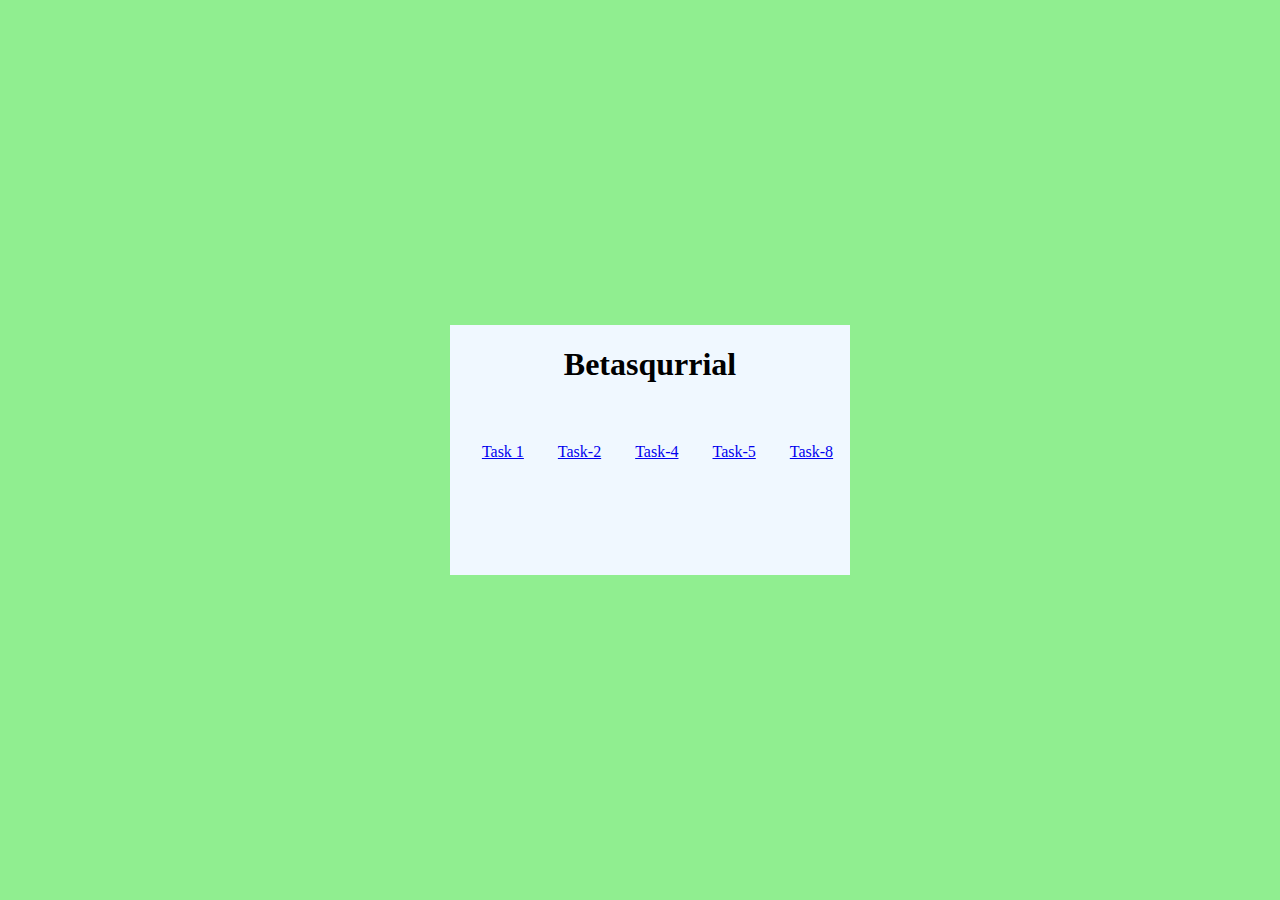
<file: index.html>
<!DOCTYPE html>
<html lang="en">
  <head>
    <meta charset="UTF-8" />
    <meta http-equiv="X-UA-Compatible" content="IE=edge" />
    <meta name="viewport" content="width=device-width, initial-scale=1.0" />
    <title>Demo</title>
    <link rel="stylesheet" href="css/style.css" />
  </head>
  <body>
    <div id="main">
      <div class="boxes">
        <h1>Betasqurrial</h1>
        <div class="task">
          <a href="task-1/index.html">Task 1</a>
          <a href="task-2/index.html">Task-2</a>
          <a href="task-4/index.html">Task-4</a>
          <a href="task-5/index.html">Task-5</a>
          <a href="task-8/index.html">Task-8</a>
        </div>
      </div>
    </div>
  </body>
</html>
</file>
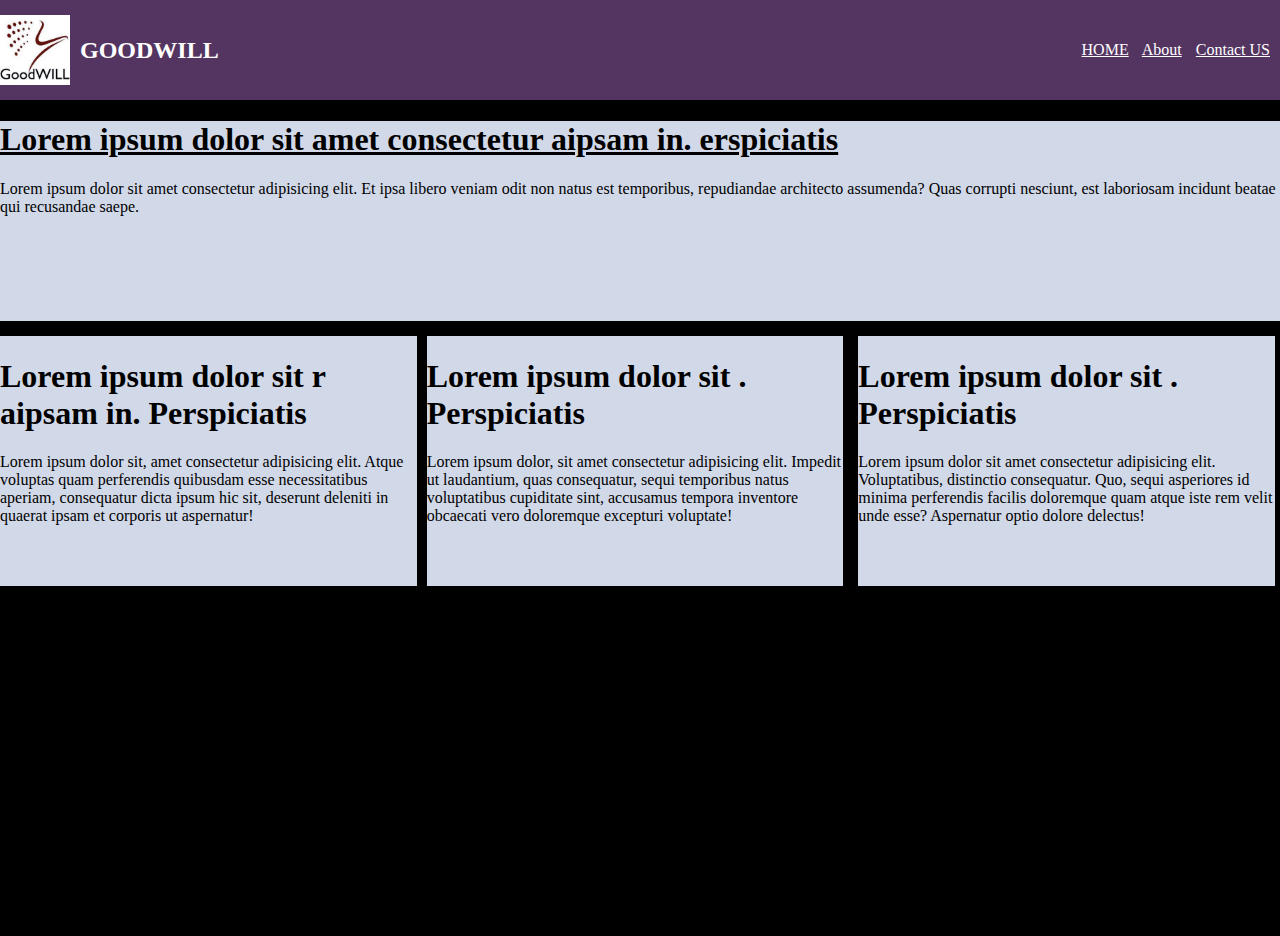
<file: task-1/index.html>
<!DOCTYPE html>
<html lang="en">
  <head>
    <meta charset="UTF-8" />
    <meta http-equiv="X-UA-Compatible" content="IE=edge" />
    <meta name="viewport" content="width=device-width, initial-scale=1.0" />
    <title>TASK 1</title>
    <link rel="stylesheet" href="css/style.css" />
  </head>
  <body>
    <span id="navbar">
      <div class="left">
        <img src="image/download.jpg" alt="logo" />
        <h2 style="color: white">GOODWILL</h2>
      </div>
      <div class="right">
        <nav>
          <a href="#">HOME</a>
          <a href="#">About</a>
          <a href="#">Contact US</a>
        </nav>
      </div>
    </span>
    <div id="main-container">
      <h1 style="color: black">
        Lorem ipsum dolor sit amet consectetur aipsam in. erspiciatis
      </h1>
      <p>
        Lorem ipsum dolor sit amet consectetur adipisicing elit. Et ipsa libero
        veniam odit non natus est temporibus, repudiandae architecto assumenda?
        Quas corrupti nesciunt, est laboriosam incidunt beatae qui recusandae
        saepe.
      </p>
    </div>
    <div id="main-boxes">
      <div class="boxes first">
        <h1 style="color: black">
          Lorem ipsum dolor sit r aipsam in. Perspiciatis
        </h1>
        <p>
          Lorem ipsum dolor sit, amet consectetur adipisicing elit. Atque
          voluptas quam perferendis quibusdam esse necessitatibus aperiam,
          consequatur dicta ipsum hic sit, deserunt deleniti in quaerat ipsam et
          corporis ut aspernatur!
        </p>
      </div>
      <div class="boxes second">
        <h1 style="color: black">Lorem ipsum dolor sit . Perspiciatis</h1>
        <p>
          Lorem ipsum dolor, sit amet consectetur adipisicing elit. Impedit ut
          laudantium, quas consequatur, sequi temporibus natus voluptatibus
          cupiditate sint, accusamus tempora inventore obcaecati vero doloremque
          excepturi voluptate!
        </p>
      </div>
      <div class="boxes third">
        <h1 style="color: black">Lorem ipsum dolor sit . Perspiciatis</h1>
        <p>
          Lorem ipsum dolor sit amet consectetur adipisicing elit. Voluptatibus,
          distinctio consequatur. Quo, sequi asperiores id minima perferendis
          facilis doloremque quam atque iste rem velit unde esse? Aspernatur
          optio dolore delectus!
        </p>
      </div>
    </div>
  </body>
</html>
</file>
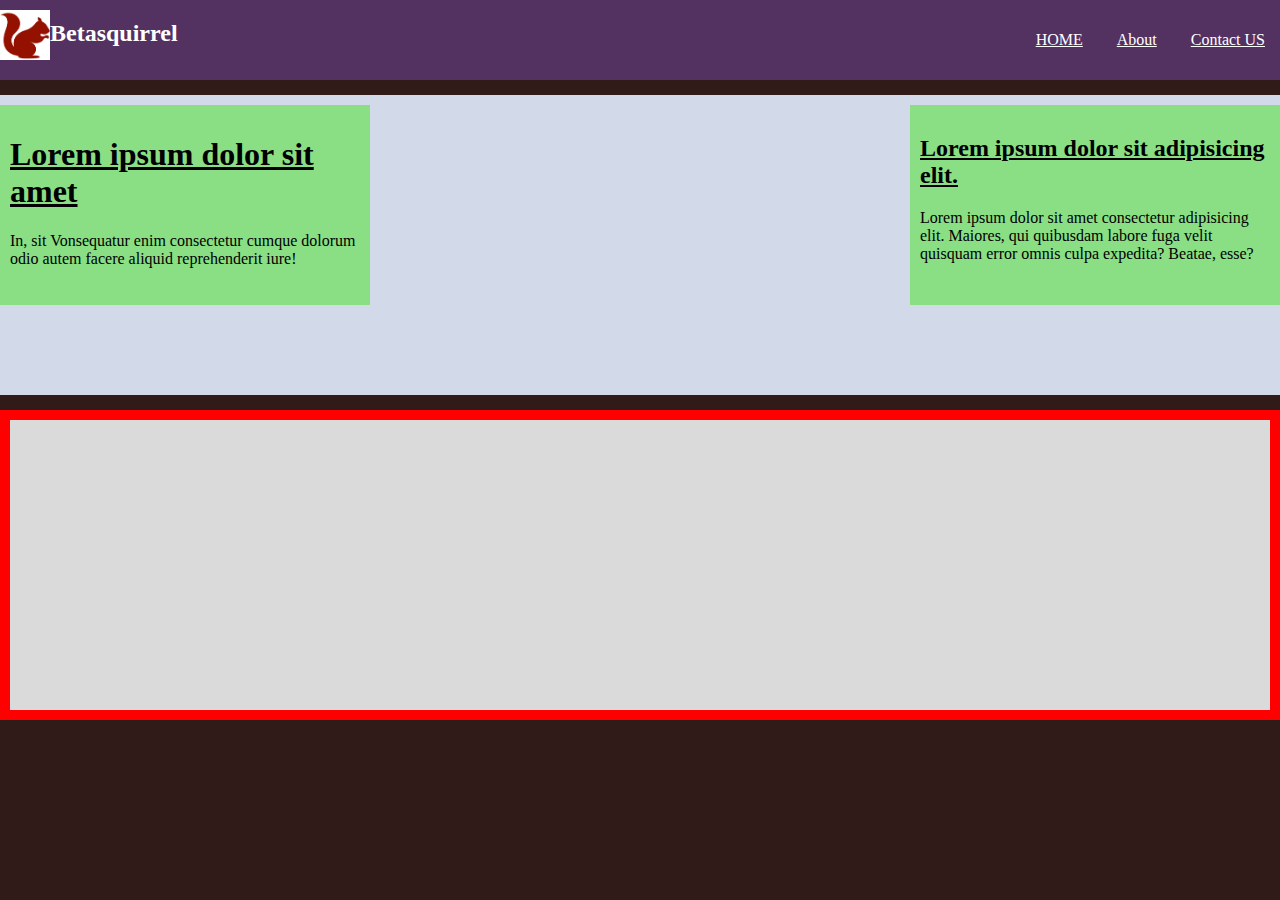
<file: task-2/index.html>
<!DOCTYPE html>
<html lang="en">
  <head>
    <meta charset="UTF-8" />
    <meta http-equiv="X-UA-Compatible" content="IE=edge" />
    <meta name="viewport" content="width=device-width, initial-scale=1.0" />
    <title>Document</title>
    <link rel="stylesheet" href="css/style.css" />
  </head>
  <body>
    <div id="navbar">
      <div class="left">
        <img src="image/logo.png" alt="logo image" />
        <h2 style="color: white">Betasquirrel</h2>
      </div>
      <div class="right">
        <nav>
          <a href="#">HOME</a>
          <a href="#">About</a>
          <a href="#">Contact US</a>
        </nav>
      </div>
    </div>
    <div class="task">
      <div id="main-cointainer">
        <div class="boxes first">
          <h1 style="color: black">
            <u>Lorem ipsum dolor sit amet</u>
          </h1>
          <p>
            In, sit Vonsequatur enim consectetur cumque dolorum odio autem
            facere aliquid reprehenderit iure!
          </p>
        </div>
        <div class="boxes second">
          <h2 style="color: black">
            <u>Lorem ipsum dolor sit adipisicing elit.</u>
          </h2>
          <p>
            Lorem ipsum dolor sit amet consectetur adipisicing elit. Maiores,
            qui quibusdam labore fuga velit quisquam error omnis culpa expedita?
            Beatae, esse?
          </p>
        </div>
      </div>
      <div class="third"></div>
    </div>
  </body>
</html>
</file>
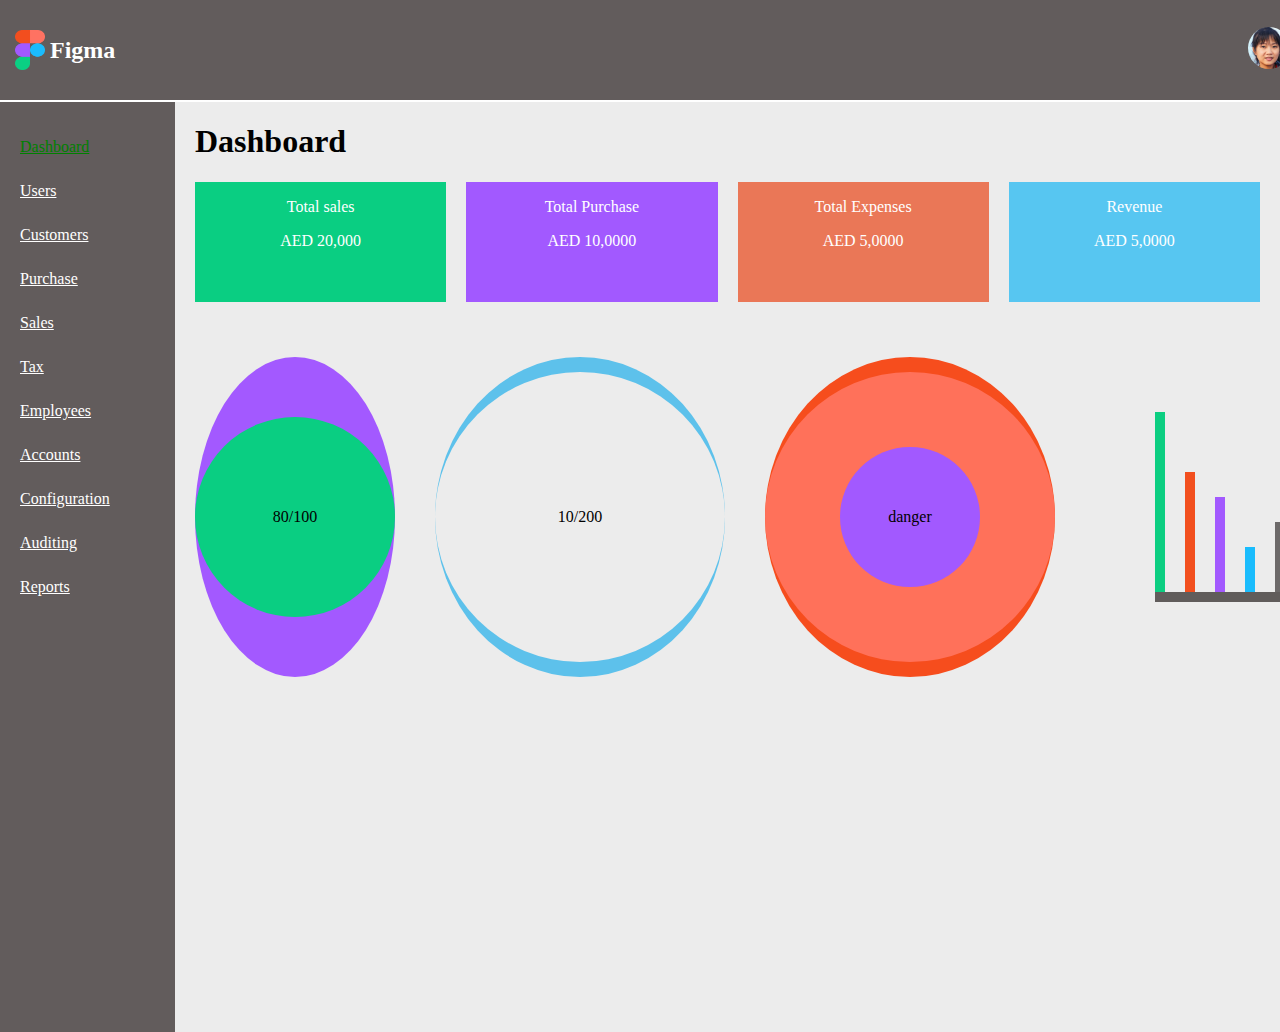
<file: task-4/index.html>
<!DOCTYPE html>
<html lang="en">
  <head>
    <meta charset="UTF-8" />
    <meta http-equiv="X-UA-Compatible" content="IE=edge" />
    <meta name="viewport" content="width=device-width, initial-scale=1.0" />
    <title>Task 4</title>
    <link rel="stylesheet" href="css/style.css" />
  </head>
  <body>
    <div id="NavBar">
      <div class="left">
        <img
          src="image/figma-logo-E4E21D3AEA-seeklogo.com.png"
          alt="Logo Image"
        />
        <h2 style="color: white">Figma</h2>
      </div>
      <div class="right">
        <img src="image/image (1).jpg" alt="Logo Image" />
      </div>
    </div>
    <div id="sidebar">
      <p style="color: green"><u>Dashboard</u></p>
      <p style="color: white"><u>Users</u></p>
      <p style="color: white"><u>Customers</u></p>
      <p style="color: white"><u>Purchase</u></p>
      <p style="color: white"><u>Sales</u></p>
      <p style="color: white"><u>Tax</u></p>
      <p style="color: white"><u>Employees</u></p>
      <p style="color: white"><u>Accounts</u></p>
      <p style="color: white"><u>Configuration</u></p>
      <p style="color: white"><u>Auditing</u></p>
      <p style="color: white"><u>Reports</u></p>
    </div>
    <div class="task">
      <div id="right-cointainer">
        <div class="head">
          <h1>Dashboard</h1>
        </div>
        <div id="boxes">
          <div class="title green-bg">
            <p style="color: white">Total sales</p>
            <p style="color: white">AED 20,000</p>
          </div>
          <div class="title purple-bg">
            <p style="color: white">Total Purchase</p>
            <p style="color: white">AED 10,0000</p>
          </div>
          <div class="title red-bg">
            <p style="color: white">Total Expenses</p>
            <p style="color: white">AED 5,0000</p>
          </div>
          <div class="title cyan-bg">
            <p style="color: white">Revenue</p>
            <p style="color: white">AED 5,0000</p>
          </div>
        </div>
        <div id="graph">
          <div class="circle-1">
            <div class="innercircle1">
              <p>80/100</p>
            </div>
          </div>
          <div class="circle-2">
            <div class="innercircle2">
              <p>10/200</p>
            </div>
          </div>
          <div class="circle-3">
            <div class="innercircle3">
              <div class="innercircle4">
                <p>danger</p>
              </div>
            </div>
          </div>
          <div class="chart">
            <div class="bartop">
              <div class="Bar1"></div>
              <div class="Bar2"></div>
              <div class="Bar3"></div>
              <div class="Bar4"></div>
              <div class="Bar5"></div>
              <div class="Bar6"></div>
            </div>
            <div class="barbottom"></div>
          </div>
        </div>
      </div>
    </div>
  </body>
</html>
</file>
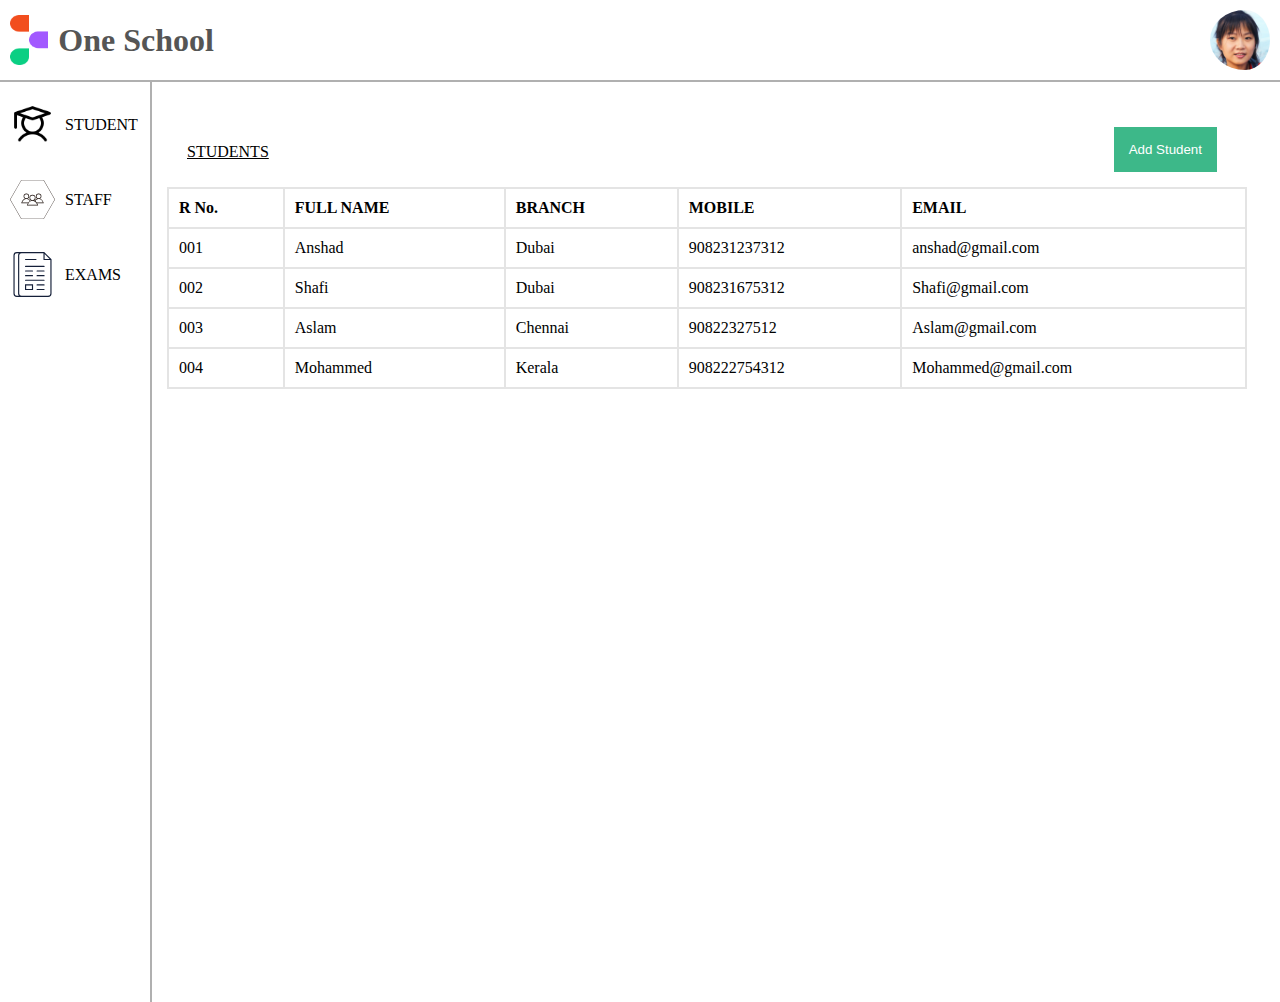
<file: task-5/index.html>
<!DOCTYPE html>
<html lang="en">
  <head>
    <meta charset="UTF-8" />
    <meta http-equiv="X-UA-Compatible" content="IE=edge" />
    <meta name="viewport" content="width=s, initial-scale=1.0" />
    <link
      rel="apple-touch-icon"
      sizes="180x180"
      href="image/apple-touch-icon.png"
    />
    <link
      rel="icon"
      type="image/png"
      sizes="32x32"
      href="image/favicon-32x32.png"
    />
    <link
      rel="icon"
      type="image/png"
      sizes="16x16"
      href="image/favicon-16x16.png"
    />
    <link rel="manifest" href="image/site.webmanifest" />
    <link rel="mask-icon" href="image/safari-pinned-tab.svg" color="#5bbad5" />
    <meta name="msapplication-TileColor" content="#da532c" />
    <meta name="theme-color" content="#ffffff" />
    <title>Document</title>
    <link rel="stylesheet" href="css/style.css" />
  </head>
  <body>
    <div id="navbar">
      <div class="left">
        <img src="image/logo.png" alt="logo image" />
        <h1>One School</h1>
      </div>
      <div class="right">
        <img src="image/image (1).jpg" alt="logo image" />
      </div>
    </div>
    <div id="main-cointainer">
      <div class="sidebar">
        <div class="list-items">
          <a href="#" class="flex" style="color: black">
            <img src="image/student.png" alt="student" />
            STUDENT
          </a>
        </div>
        <div class="list-items">
          <a href="#" class="flex" style="color: black">
            <img src="image/people.svg" alt="people" />
            STAFF</a
          >
        </div>
        <div class="list-items flex">
          <a href="#" class="flex" style="color: black">
            <img src="image/exam.svg" alt="exam" />
            EXAMS</a
          >
        </div>
      </div>
      <div id="main-box">
        <div id="headbar">
          <div class="h2">
            <p><u>STUDENTS</u></p>
            <div class="h3">
              <a href="studentform.html">
                <button style="color: white">Add Student</button>
              </a>
            </div>
          </div>
        </div>
        <div class="tableboxes">
          <table>
            <tr>
              <th>R No.</th>
              <th>FULL NAME</th>
              <th>BRANCH</th>
              <th>MOBILE</th>
              <th>EMAIL</th>
            </tr>
            <tr>
              <td>001</td>
              <td>Anshad</td>
              <td>Dubai</td>
              <td>908231237312</td>
              <td>anshad@gmail.com</td>
            </tr>
            <tr>
              <td>002</td>
              <td>Shafi</td>
              <td>Dubai</td>
              <td>908231675312</td>
              <td>Shafi@gmail.com</td>
            </tr>
            <tr>
              <td>003</td>
              <td>Aslam</td>
              <td>Chennai</td>
              <td>90822327512</td>
              <td>Aslam@gmail.com</td>
            </tr>
            <tr>
              <td>004</td>
              <td>Mohammed</td>
              <td>Kerala</td>
              <td>908222754312</td>
              <td>Mohammed@gmail.com</td>
            </tr>
          </table>
        </div>
      </div>
    </div>
  </body>
</html>
</file>
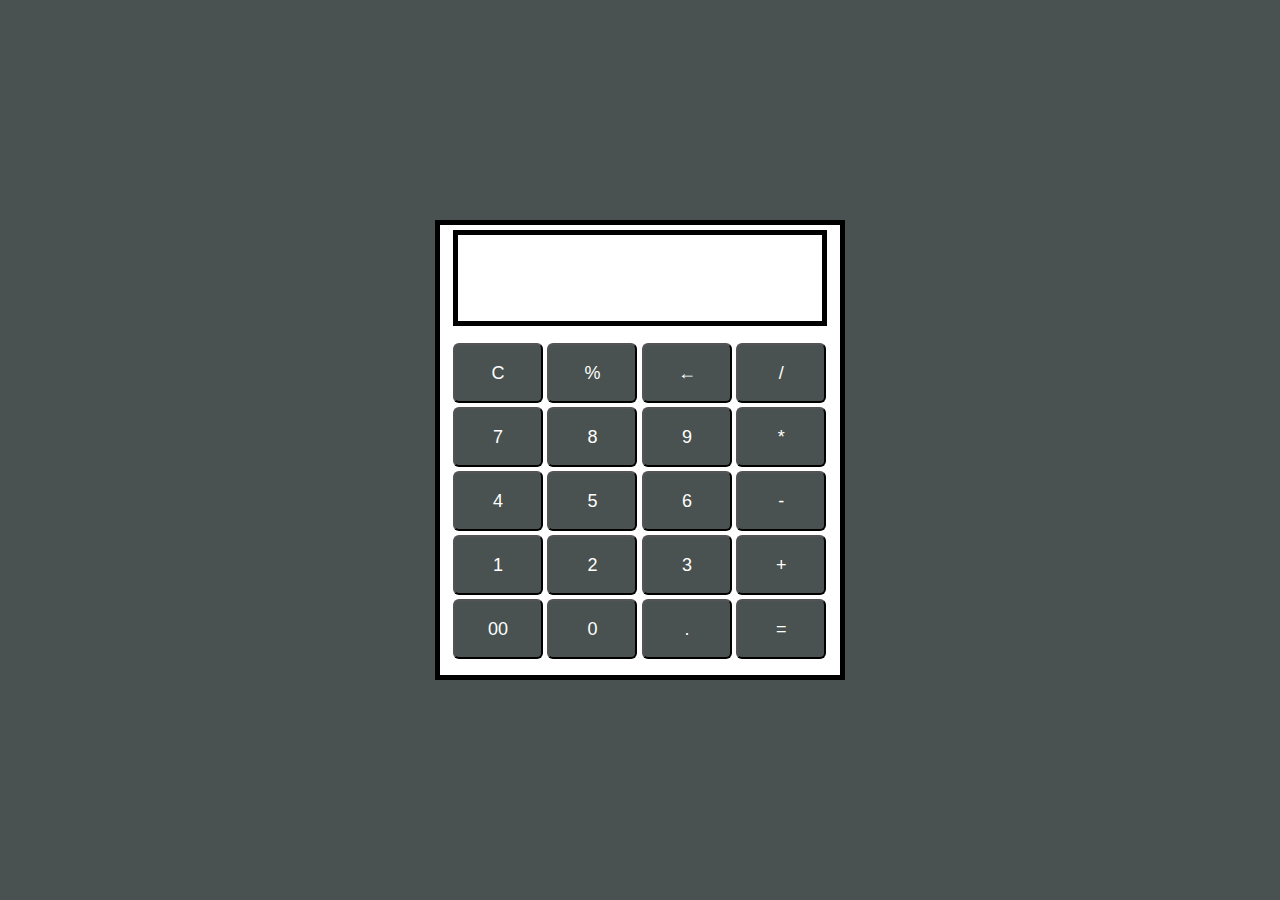
<file: task-8/index.html>
<!DOCTYPE html>
<html lang="en">
  <head>
    <meta charset="UTF-8" />
    <meta http-equiv="X-UA-Compatible" content="IE=edge" />
    <meta name="viewport" content="width=device-width, initial-scale=1.0" />
    <title>Calculator</title>
    <link rel="stylesheet" href="css/style.css" />
  </head>
  <body>
    <div class="main">
      <input type="text" id="res" />
      <div class="btn">
        <input type="button" value="C" onclick="Clear()" />
        <input type="button" value="%" onclick="Solve('%')" />
        <input type="button" value="←" onclick="Back('←')" />
        <input type="button" value="/" onclick="Solve('/')" />
        <input type="button" value="7" onclick="Solve('7')" />
        <input type="button" value="8" onclick="Solve('8')" />
        <input type="button" value="9" onclick="Solve('9')" />
        <input type="button" value="*" onclick="Solve('*')" />
        <input type="button" value="4" onclick="Solve('4')" />
        <input type="button" value="5" onclick="Solve('5')" />
        <input type="button" value="6" onclick="Solve('6')" />
        <input type="button" value="-" onclick="Solve('-')" />
        <input type="button" value="1" onclick="Solve('1')" />
        <input type="button" value="2" onclick="Solve('2')" />
        <input type="button" value="3" onclick="Solve('3')" />
        <input type="button" value="+" onclick="Solve('+')" />
        <input type="button" value="00" onclick="Solve('00')" />
        <input type="button" value="0" onclick="Solve('0')" />
        <input type="button" value="." onclick="Solve('.')" />
        <input type="button" value="=" onclick="Result()" />
      </div>
    </div>
    <script src="js/cal.js"></script>
  </body>
</html>
</file>
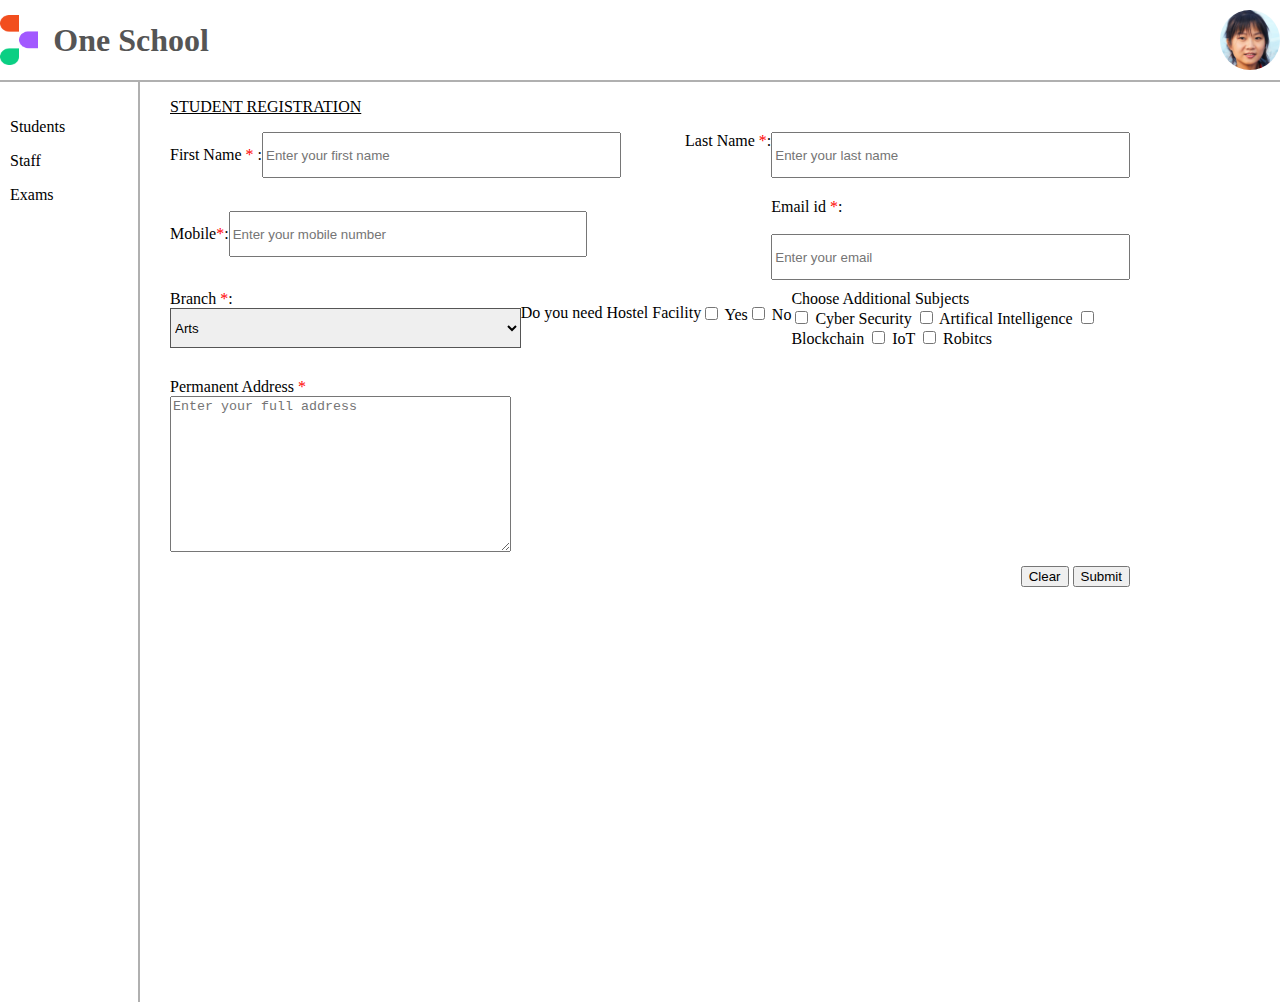
<file: task-5/formindex.html>
<!DOCTYPE html>
<html lang="en">
  <head>
    <meta charset="UTF-8" />
    <meta http-equiv="X-UA-Compatible" content="IE=edge" />
    <meta name="viewport" content="width=device-width, initial-scale=1.0" />
    <title>Document</title>
    <link rel="stylesheet" href="css/formstyle.css" />
  </head>
  <body>
    <div id="navbar">
      <div class="left">
        <img src="image/logo.png" alt="logo image" />
        <h1>One School</h1>
      </div>
      <div class="right">
        <img src="image/image (1).jpg" alt="logo image" />
      </div>
    </div>
    <div id="sidebar">
      <p>Students</p>
      <p>Staff</p>
      <p>Exams</p>
    </div>
    <div class="h3">
      <p><u>STUDENT REGISTRATION</u></p>
    </div>
    <div class="tableboxes">
      <form>
        <div class="section-1">
          <div class="section-1 left">
            <label> First Name <span style="color: red">*</span> : </label>
            <br />
            <input type="text" placeholder="Enter your first name" required />
          </div>
          <div class="section-1 right">
            <label> Last Name <span style="color: red">*</span>: </label>
            <br />
            <input type="text" placeholder="Enter your last name" required />
          </div>
        </div>
        <div class="section-2">
          <div class="section-2 left">
            <label> Mobile<span style="color: red">*</span>: </label>
            <br /><br />
            <input type="tel" placeholder="Enter your mobile number" required />
          </div>
          <div>
            <label> Email id <span style="color: red">*</span>:</label>
            <br /><br />
            <input type="email" placeholder="Enter your email" required />
          </div>
        </div>
        <div class="section -3">
          <div class="section-3 left">
            <label for="degree"
              >Branch <span style="color: red">*</span>:
              <br />
              <select>
                <option value>Arts</option>
                <option value>Engineering</option>
                <option value>Medical</option>
              </select>
            </label>
            <div class="section-3 right">
              <label>Do you need Hostel Facility </label>
              <br />
              <label for="">
                <input type="checkbox" name="Hostel" value="" />
                Yes
              </label>
              <label for="">
                <input type="checkbox" name="Hostel" value="" />
                No
              </label>
            </div>
          </div>
        </div>
        <div class="skills">
          <label>Choose Additional Subjects</label><br />
          <div class="skills section-4">
            <label for="">
              <input type="checkbox" name="Skills" value="" />
              Cyber Security
            </label>
            <label for="">
              <input type="checkbox" name="Skills" value="" />
              Artifical Intelligence
            </label>
            <label for="">
              <input type="checkbox" name="Skills" value="" />
              Blockchain
            </label>
            <label for="">
              <input type="checkbox" name="Skills" value="" />
              IoT
            </label>
            <label for="">
              <input type="checkbox" name="Skills" value="" />
              Robitcs
            </label>
          </div>
        </div>
        <div class="section-5">
          <label for="address">
            Permanent Address <span style="color: red">*</span></label
          >
          <br />
          <textarea
            name="address"
            id="fe"
            cols="40"
            rows="10"
            placeholder="Enter your full address"
          ></textarea>
        </div>
        <div class="section-6">
          <button type="reset">Clear</button>
          <button type="save">Submit</button>
        </div>
      </form>
    </div>
  </body>
</html>
</file>
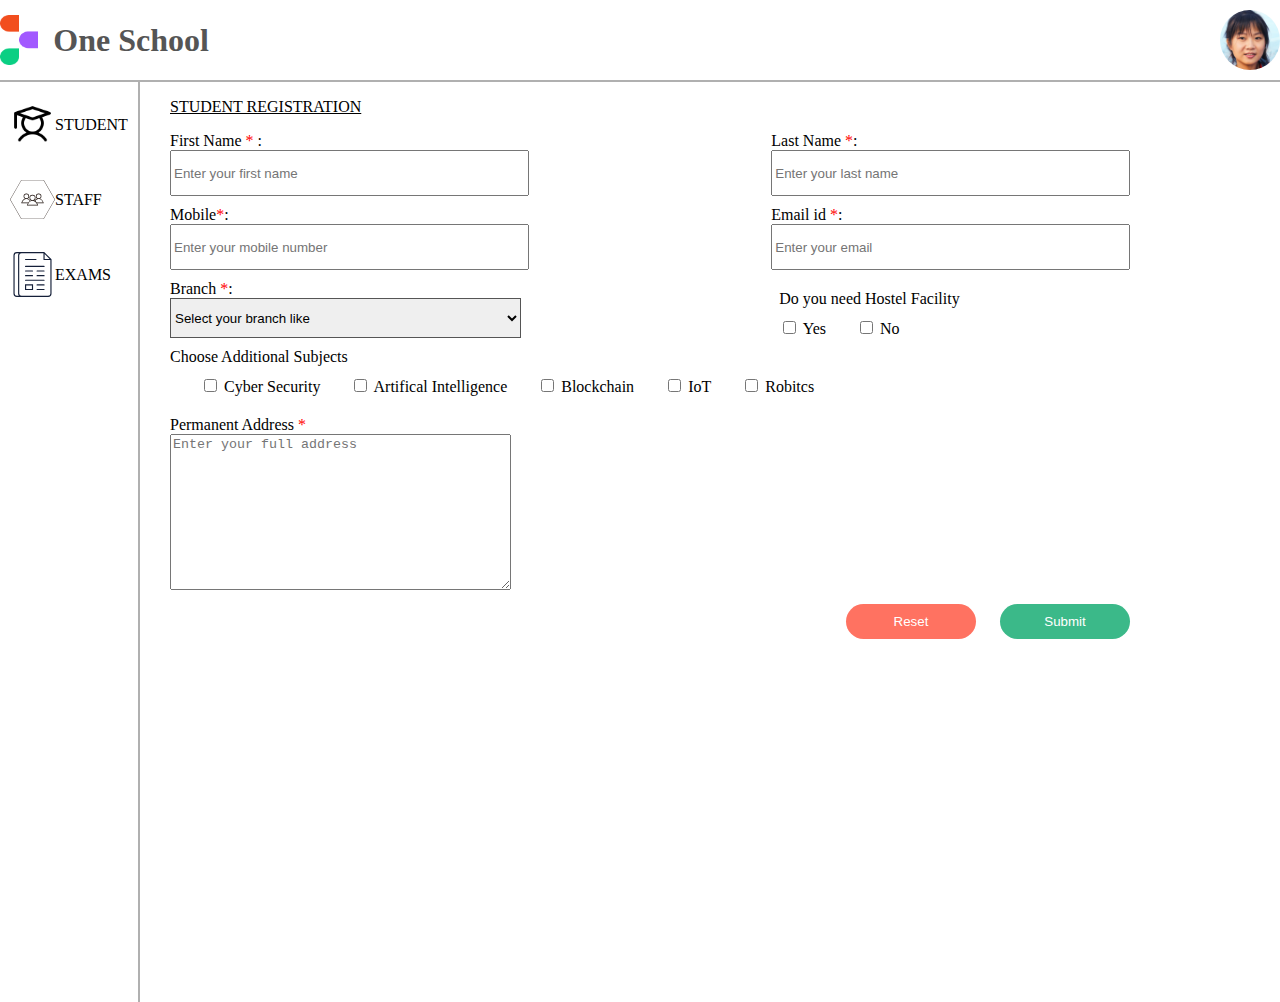
<file: task-5/studentform.html>
<!DOCTYPE html>
<html lang="en">
  <head>
    <meta charset="UTF-8" />
    <meta http-equiv="X-UA-Compatible" content="IE=edge" />
    <meta name="viewport" content="width=device-width, initial-scale=1.0" />
    <title>Document</title>
    <link rel="stylesheet" href="css/formstyle.css" />
  </head>
  <body>
    <div id="navbar">
      <div class="left">
        <img src="image/logo.png" alt="logo image" />
        <h1>One School</h1>
      </div>
      <div class="right">
        <img src="image/image (1).jpg" alt="logo image" />
      </div>
    </div>
    <div id="sidebar">
      <div class="list-items">
        <a href="#" class="flex" style="color: black">
          <img src="image/student.png" alt="student" />
          STUDENT
        </a>
      </div>
      <div class="list-items">
        <a href="#" class="flex" style="color: black">
          <img src="image/people.svg" alt="people" />
          STAFF</a
        >
      </div>
      <div class="list-items flex">
        <a href="#" class="flex" style="color: black">
          <img src="image/exam.svg" alt="exam" />
          EXAMS</a
        >
      </div>
    </div>
    <div class="h3">
      <p><u>STUDENT REGISTRATION</u></p>
    </div>
    <div class="tableboxes">
      <form>
        <div id="boxcheck">
          <div class="section-1">
            <div class="section-1-left">
              <div class="student-name">
                <label> First Name <span style="color: red">*</span> : </label>
              </div>
              <div class="name-box">
                <input
                  type="text"
                  placeholder="Enter your first name"
                  required
                />
              </div>
            </div>
            <div class="section-1-right">
              <label> Last Name <span style="color: red">*</span>: </label>
              <div class="lastname-box">
                <input
                  type="text"
                  placeholder="Enter your last name"
                  required
                />
              </div>
            </div>
          </div>
          <div class="section-2">
            <div class="section-2-left">
              <div class="mobile-box">
                <label> Mobile<span style="color: red">*</span>: </label>
                <div class="number-box">
                  <input
                    type="tel"
                    placeholder="Enter your mobile number"
                    required
                  />
                </div>
              </div>
            </div>
            <div class="section-2-right">
              <div class="email-id">
                <label> Email id <span style="color: red">*</span>:</label>
                <div class="emailid-box">
                  <input type="email" placeholder="Enter your email" required />
                </div>
              </div>
            </div>
          </div>
          <div class="section-3">
            <div class="section-3-left">
              <label for="degree"
                >Branch <span style="color: red">*</span>:</label
              >
              <div class="branch-box">
                <select name="Branch" id="Branch">
                  <option value="select" disabled selected>
                    Select your branch like
                  </option>
                  <option value="Engineering">Engineering</option>
                  <option value="Medical">Medical</option>
                  <option value="Arts">Arts</option>
                </select>
              </div>
            </div>
            <div class="section-3-right">
              <div class="hostel-check">
                <label>Do you need Hostel Facility </label>
              </div>
              <div class="hostelbox">
                <div class="option-box1">
                  <label for="">
                    <input type="checkbox" name="Hostel" value="" />
                    Yes
                  </label>
                </div>
                <div class="option-box2">
                  <label for="">
                    <input type="checkbox" name="Hostel" value="" />
                    No
                  </label>
                </div>
              </div>
            </div>
          </div>
          <div class="skills-section-4">
            <div class="chooseoption">
              <label>Choose Additional Subjects</label>
            </div>
            <div class="skills-option">
              <div class="cyber-option">
                <label for="">
                  <input type="checkbox" name="Skills" value="" />
                  Cyber Security
                </label>
              </div>
              <div class="artifical-option">
                <label for="">
                  <input type="checkbox" name="Skills" value="" />
                  Artifical Intelligence
                </label>
              </div>
              <div class="block-option">
                <label for="">
                  <input type="checkbox" name="Skills" value="" />
                  Blockchain
                </label>
              </div>
              <div class="Iot-option">
                <label for="">
                  <input type="checkbox" name="Skills" value="" />
                  IoT
                </label>
              </div>
              <div class="Robitcs-option">
                <label for="">
                  <input type="checkbox" name="Skills" value="" />
                  Robitcs
                </label>
              </div>
            </div>
          </div>
        </div>
        <div class="section-5">
          <label for="address">
            Permanent Address <span style="color: red">*</span></label
          >
          <div class="address-box">
            <textarea
              name="address"
              id="fe"
              cols="40"
              rows="10"
              placeholder="Enter your full address"
            ></textarea>
          </div>
        </div>
        <div class="section-6">
          <input type="reset" value="Reset" />
          <input type="submit" value="Submit" />
        </div>
      </form>
    </div>
  </body>
</html>
</file>
<file: css/style.css>
body {
  background-color: gray;
  margin: auto;
}
#main {
  background-color: lightgreen;
  height: 100vh;
  width: 100vw;
  justify-content: center;
  align-self: center;
  display: flex;
}
.h1 {
  margin-top: 10px;
  font-display: black;
  text-align: center;
  justify-self: center;
}
.boxes {
  height: 250px;
  width: 400px;
  background-color: aliceblue;
  margin-left: 20px;
  justify-content: center;
  align-self: center;
  text-align: center;
}
.task {
  margin-top: 15%;
  text-align: center;
  padding-left: 15px;
}
.task a:hover {
  background-color: red;
}
.task a {
  margin: 15px;
}
@media only screen and (max-width: 650px) {
  .boxes {
    width: 50vw;
  }
}
</file>
<file: task-1/css/style.css>
body {
  background-color: black;
  margin: 0;
}
#navbar {
  background-color: #543561;
  display: flex;
  height: 100px;
  margin-bottom: 15px;
  justify-content: space-between;
  width: 100vw;
}
#main-container {
  background-color: #d1d8e8;
  height: 200px;
  width: 100%;
  margin-bottom: 15px;
}
.boxes {
  background-color: #d1d8e8;
  height: 250px;
  width: calc((100vw / 3) - 10px);
  float: left;
  margin-bottom: 10px;
}
#main-container h1 {
  text-decoration: underline;
}
#main-boxes {
  height: 600px;
  width: 100vw;
}
.first {
  margin-right: 10px;
}
.second {
  margin-right: 15px;
}
.left {
  float: left;
  display: flex;
  align-items: center;
}
.right {
  align-self: center;
  display: flex;
}
.left img {
  display: flex;
  height: 70px;
}
.left h2 {
  display: inline;
  color: white;
  padding-left: 10px;
}
.right a {
  padding-right: 10px;
  color: white;
}

@media only screen and (max-width: 650px) {
  .right {
    display: none;
  }
  #navbar {
    width: 100vw;
  }
  #main-container {
    width: 100%;
    overflow: hidden;
  }
  .boxes {
    width: 100vw;
    height: auto;
    align-self: center;
    float: left;
  }
}
@media only screen and (max-width: 900px) and (min-width: 651px) {
  .first {
    width: 100%;
  }
  .right {
    display: none;
  }
  .second,
  .third {
    width: calc((100% / 2) - 10px);
  }
}
</file>
<file: task-2/css/style.css>
body {
  background-color: #311b18;
  margin: 0;
}
#navbar {
  background-color: #533261;
  height: 80px;
  width: 100vw;
  margin-bottom: 15px;
  display: flex;
  justify-content: space-between;
}
.boxes {
  background-color: #8ade84;
  height: 180px;
  width: 350px;
  padding: 10px;
  margin-top: 10px;
  float: left;
  overflow: auto;
}
#main-cointainer {
  background-color: #d2d9e9;
  height: 300px;
  width: 100vw;
  margin-bottom: 15px;
  display: flex;
  align-self: center;
  overflow: auto;
  justify-content: space-between;
}
.task {
  display: flex;
  flex-direction: column;
  justify-content: center;
}
.left img {
  display: flex;
  height: 50px;
  align-items: center;
  float: left;
  margin-top: 10px;
}
.h2 {
  display: inline;
  float: right;
  padding-left: 15px;
}
.left {
  float: left;
  display: flex;
}
.right {
  float: right;
  display: flex;
  align-self: center;
}
.right a {
  color: white;
  padding: 0 15px;
}
.third {
  background-color: #dadada;
  display: white;
  height: 290px;
  width: calc(100vw - 20px);
  border: solid 10px red;
}
@media only screen and (max-width: 650px) {
  .right {
    display: none;
  }
  #navbar {
    width: 100%;
  }
  .boxes {
    width: 100%;
  }
  #main-cointainer {
    width: 100vw;
    display: flex;
    flex-direction: column;
    justify-content: center;
  }
  .third {
    width: calc(100vw - 20px);
  }
}

@media only screen and (max-width: 900px) and (min-width: 651px) {
  .right {
    display: none;
  }
  #navbar {
    width: auto;
  }
  .boxes {
    width: 100%;
  }
  #main-cointainer {
    width: 100vw;
    display: flex;
    flex-direction: column;
    justify-content: center;
  }
  .third {
    width: calc(100vw - 20px);
  }
}
</file>
<file: task-4/css/style.css>
body {
  background-color: #ececec;
  margin: 0 auto;
  height: 100vh;
}
#NavBar {
  background-color: #625c5c;
  height: 80px;
  width: 100vw;
  padding: 10px;
  display: flex;
  align-items: center;
  justify-content: space-between;
  border-bottom: 2px solid#FFFFFF;
}
.left {
  height: 100%;
  display: flex;
  align-items: center;
  justify-content: center;
}
.left img {
  height: 40px;
  width: 30px;
  margin: 5px;
}
.right img {
  height: 42px;
  width: 42px;
  border-radius: 50%;
}
h2 {
  font-display: white;
  display: inline;
  float: left;
}
#cointainer {
  width: auto;
  float: left;
}
#sidebar {
  background-color: #625c5c;
  height: 100vh;
  width: 145px;
  float: left;
  padding: 15px;
}
.main h1 {
  color: black;
  text-decoration: underline;
  padding: 15px;
  height: calc(100vh-80px);
  float: left;
}
.green-bg {
  background-color: #0ace82;
  text-align: center;
}
.purple-bg {
  background-color: #a259ff;
  text-align: center;
}

.red-bg {
  background-color: #ea7757;
  text-align: center;
}
.cyan-bg {
  background-color: #57c6f1;
  text-align: center;
}
.title {
  height: 120px;
  width: calc((100vw) / 4);
  margin-left: 20px;
  text-align: center;
  font-display: white;
}
#right-cointainer {
  height: 100%;
  width: 100%;
}
.task {
  display: flex;
}
#boxes {
  width: 100%;
  float: left;
  display: flex;
  margin-bottom: 15px;
  justify-content: space-between;
  align-content: center;
  text-align: center;
}
#boxes > div:last-child {
  margin-right: 20px;
}
#sidebar > p {
  padding: 5px;
}
.head {
  margin-left: 20px;
  margin-bottom: 3px;
  width: auto;
}
#graph {
  width: 100%;
  padding-top: 40px;
  padding-left: 15px;
  padding-right: 40px;
  display: flex;
  float: left;
  justify-content: center;
  align-items: center;
  justify-content: space-between;
}
.circle-1 {
  background-color: #a359ff;
  height: 320px;
  width: 320px;
  border-radius: 50%;
  margin-left: 05px;
  margin-right: 30px;
  display: flex;
  justify-content: center;
}
.innercircle1 {
  background-color: #0ace82;
  height: 200px;
  width: 200px;
  border-radius: 50%;
  align-self: center;
  align-items: center;
  justify-content: center;
  display: flex;
}
.circle-2 {
  background-color: #5dc1eb;
  margin-left: 10px;
  margin-right: 30px;
  height: 320px;
  width: 320px;
  border-radius: 50%;
  display: flex;
  justify-content: center;
}
.innercircle2 {
  background-color: #ececec;
  height: 290px;
  width: 290px;
  border-radius: 50%;
  align-items: center;
  align-self: center;
  justify-content: center;
  display: flex;
}
.circle-3 {
  background-color: #f64d1d;
  height: 320px;
  width: 320px;
  margin-left: 10px;
  margin-right: 60px;
  border-radius: 50%;
  display: flex;
  justify-content: center;
}
.innercircle3 {
  background-color: #ff715a;
  height: 290px;
  width: 290px;
  border-radius: 50%;

  display: flex;
  align-content: center;
  align-self: center;
  justify-content: center;
}
.innercircle4 {
  background-color: #a259ff;
  height: 140px;
  width: 140px;
  border-radius: 50%;
  display: flex;
  align-items: center;
  align-self: center;
  justify-content: center;
}
.chart {
  margin-left: 30px;
  float: left;
  height: 250px;
  width: 250px;
  margin-left: 40px;
}

.Bar1 {
  height: 180px;
  width: 10px;
  background-color: #0bce81;
  position: absolute;
  bottom: 0;
}
.Bar2 {
  height: 120px;
  width: 10px;
  background-color: #f24f1e;
  bottom: 0;
  position: absolute;
  margin-left: 30px;
}
.Bar3 {
  height: 95px;
  width: 10px;
  background-color: #a259fe;
  bottom: 0;
  position: absolute;
  margin-left: 60px;
}
.Bar4 {
  height: 45px;
  width: 10px;
  background-color: #19bcfd;
  bottom: 0;
  position: absolute;
  margin-left: 90px;
}
.Bar5 {
  height: 70px;
  width: 10px;
  background-color: #6c6969;
  bottom: 0;
  position: absolute;
  margin-left: 120px;
}
.Bar6 {
  height: 75px;
  width: 10px;
  background-color: #ff7061;
  bottom: 0;
  position: absolute;
  margin-left: 150px;
}
.bartop {
  display: flex;
  position: relative;
  width: 250px;
  height: 200px;
}
.barbottom {
  margin-bottom: 20px;
  width: 220px;
  height: 10px;
  background-color: #605c5b;
}

@media only screen and (max-width: 650px) {
  #sidebar {
    display: none;
  }
}
</file>
<file: task-5/css/style.css>
body {
  margin: 0 auto;
}
#navbar {
  width: 100%;
  height: 80px;
  display: flex;
  justify-content: space-between;
  align-items: center;
  border-bottom: 2px solid #b0b0b0;
}
.left img {
  float: left;
  height: 50px;
  padding-left: 10px;
}
.left h1 {
  display: inline;
  color: #555555;
  padding-left: 10px;
}
.left {
  float: left;
  display: flex;
  align-items: center;
}
.right img {
  height: 60px;
  width: 60px;
  border-radius: 50%;
  float: right;
  padding-right: 10px;
}
#maincointainer {
  width: 100%;
}
.sidebar {
  height: 100vh;
  width: 140px;
  border-right: 2px solid #b0b0b0;
  padding-top: 20px;
  float: left;
  padding-left: 10px;
}
.list-items {
  display: flex;
  margin-bottom: 30px;
}
.flex {
  display: flex;
  align-items: center;
  text-decoration: #000000;
}
.list-items img {
  height: 45px;
  width: 45px;
  align-items: center;
}
.sidebar img {
  margin-right: 10px;
}

#headbar {
  height: 90px;
  width: 100%;
  justify-self: center;
  align-items: center;
  justify-content: space-between;
}
.h2 {
  padding-top: 30px;
  padding-left: 20px;
  margin-bottom: 10px;
  display: flex;
  justify-content: space-between;
}
button {
  display: flex;
  float: right;
  align-items: center;
  background-color: #3db889;
  border: none;
  padding: 15px;
}
.h3 {
  padding-right: 30px;
  float: right;
}
#main-box {
  padding: 15px;
  width: calc(100vw - 200px);
  float: left;
}
table {
  width: 100%;
}
table,
td,
th,
tr {
  border: 2px solid #e4e4e4;
  border-collapse: collapse;
  text-align: left;
  padding: 10px;
}
@media only screen and (max-width: 650px) {
  .sidebar {
    display: none;
  }
  #main-box {
    width: calc(100vw - 30px);
    overflow: auto;
  }
}

@media only screen and (min-width: 651px) and (max-width: 900px) {
  .sidebar {
    display: none;
  }
  #main-box {
    width: calc(100vw - 30px);
  }
}
</file>
<file: task-8/css/style.css>
* {
  padding: 0;
  margin: 0;
  font-family: "poppins", sans-serif;
}
body {
  background-color: #495250;
  display: grid;
  height: 100vh;
  place-items: center;
}
.main {
  width: 400px;
  height: 450px;
  background-color: white;
  border: 5px solid black;
}
.main input[type="text"] {
  width: 88%;
  position: relative;
  height: 80px;
  top: 5px;
  text-align: right;
  padding: 3px 6px;
  outline: none;
  font-size: 40px;
  border: 5px solid black;
  display: flex;
  margin: auto;
  color: black;
}
.btn input[type="button"] {
  width: 90px;
  padding: 2px;
  margin: 2px 0px;
  position: relative;
  left: 13px;
  top: 20px;
  height: 60px;
  cursor: pointer;
  font-size: 18px;
  background-color: #495250;
  border-radius: 6px;
  color: white;
}
.btn input[type="button"]:hover {
  background-color: black;
  color: white;
}
</file>
<file: task-5/css/formstyle.css>
body {
  margin: 0px auto;
}
#navbar {
  width: 100%;
  height: 80px;
  display: flex;
  justify-content: space-between;
  align-items: center;
  border-bottom: 2px solid #b0b0b0;
}
.left img {
  float: left;
  height: 50px;
  display: flex;
}
.left h1 {
  display: inline;
  color: #555555;
  padding-left: 15px;
}
.left {
  float: left;
  display: flex;
  align-items: center;
}
.right img {
  height: 60px;
  width: 60px;
  border-radius: 50%;
  float: right;
}
#sidebar {
  height: 100vh;
  width: 10%;
  border-right: 2px solid #b0b0b0;
  padding-top: 20px;
  float: left;
  padding-left: 10px;
}
.list-items {
  display: flex;
  margin-bottom: 30px;
}
.flex {
  display: flex;
  align-items: center;
  text-decoration: #000000;
}
.list-items img {
  height: 45px;
  width: 45px;
  align-items: center;
}
#main-box {
  width: calc(100vw - 25%);
  float: left;
}
.h3 {
  float: left;
  padding-left: 30px;
}
.tableboxes {
  height: 100%;
  float: left;
  width: 75%;
  padding-left: 30px;
}
.boxes {
  float: right;
}
.section-1 {
  display: flex;
  justify-content: space-between;
  margin-bottom: 10px;
}
.section-1 .right {
  width: auto;
  float: right;
}
.section-2 {
  display: flex;
  justify-content: space-between;
  margin-bottom: 10px;
}
.section-2 .left {
  width: auto;
  float: left;
}

.section-2 .right {
  width: auto;
  float: right;
}
.section-3 {
  display: flex;
  justify-content: space-between;
  margin-bottom: 10px;
}
.section-3-left {
  width: auto;
  float: left;
}
.section-3-right {
  width: 27.4vw;
}
.skills-option-4 {
  margin-top: 10px;
}
.skills-option {
  float: left;
  width: auto;
  display: flex;
}
.section-5 {
  width: 100%;
  padding-top: 20px;
  height: auto;
  float: left;
  margin-bottom: 10px;
}
.section-6 {
  float: right;
  text-align: end;
  margin-bottom: 10px;
}
input[type="text"] {
  width: 27.4vw;
  height: 40px;
}
input[type="tel"] {
  width: 27.4vw;
  height: 40px;
}
input[type="email"] {
  width: 27.4vw;
  height: 40px;
}
select {
  width: 27.4vw;
  height: 40px;
  border-radius: 0;
  border-color: #555555;
}
.hostel-check {
  margin-top: 10px;
}
.hostelbox div {
  float: left;
  display: flex;
  padding-right: 30px;
  margin-top: 10px;
}
.skills-option div {
  float: left;
  display: flex;
  margin-top: 10px;
  padding-left: 30px;
}
input[type="reset"],
input[type="submit"] {
  height: 35px;
  width: 130px;
  border-radius: 20px;
  border: 0px;
  font-weight: 300;
  text-decoration: none;
}
input[type="reset"] {
  background-color: rgb(255, 114, 97);
  margin-right: 20px;
  color: #fff;
}
input[type="submit"] {
  background-color: rgb(59, 185, 137);
  color: #fff;
}
.address {
  margin-top: 10px;
}
.form {
  width: 50%;
}
@media only screen and (max-width: 650px) {
  #sidebar {
    display: none;
  }
  #form {
    width: 100vw;
  }
  #navbar {
    width: 100vw;
  }
  #boxcheck {
    width: 100%;
    display: flex;
    flex-direction: column;
  }
  #boxcheck div {
    padding: 3px;
  }
  .section-1,
  .section-2,
  .section-3,
  .section-6 {
    flex-direction: column;
    float: left;
    margin: 0;
  }
  .skills-option {
    flex-direction: column;
  }
  .section-3-right {
    width: 45vw;
  }
  .section-3 {
    margin-bottom: 15px;
  }
  input[type="text"] {
    width: 80vw;
    height: 40px;
  }
  input[type="tel"] {
    width: 80vw;
    height: 40px;
  }
  input[type="email"] {
    width: 80vw;
    height: 40px;
  }
  select {
    width: 80vw;
    height: 40px;
  }
  .section-6 {
    text-align: center;
  }
}

@media only screen and (max-width: 1020px) and (min-width: 651px) {
  #sidebar {
    display: none;
  }
  #navbar {
    width: 100%;
  }
  .tableboxes {
    width: calc(100% - 40px);
  }
  #headbar {
    width: auto;
  }
}
</file>
